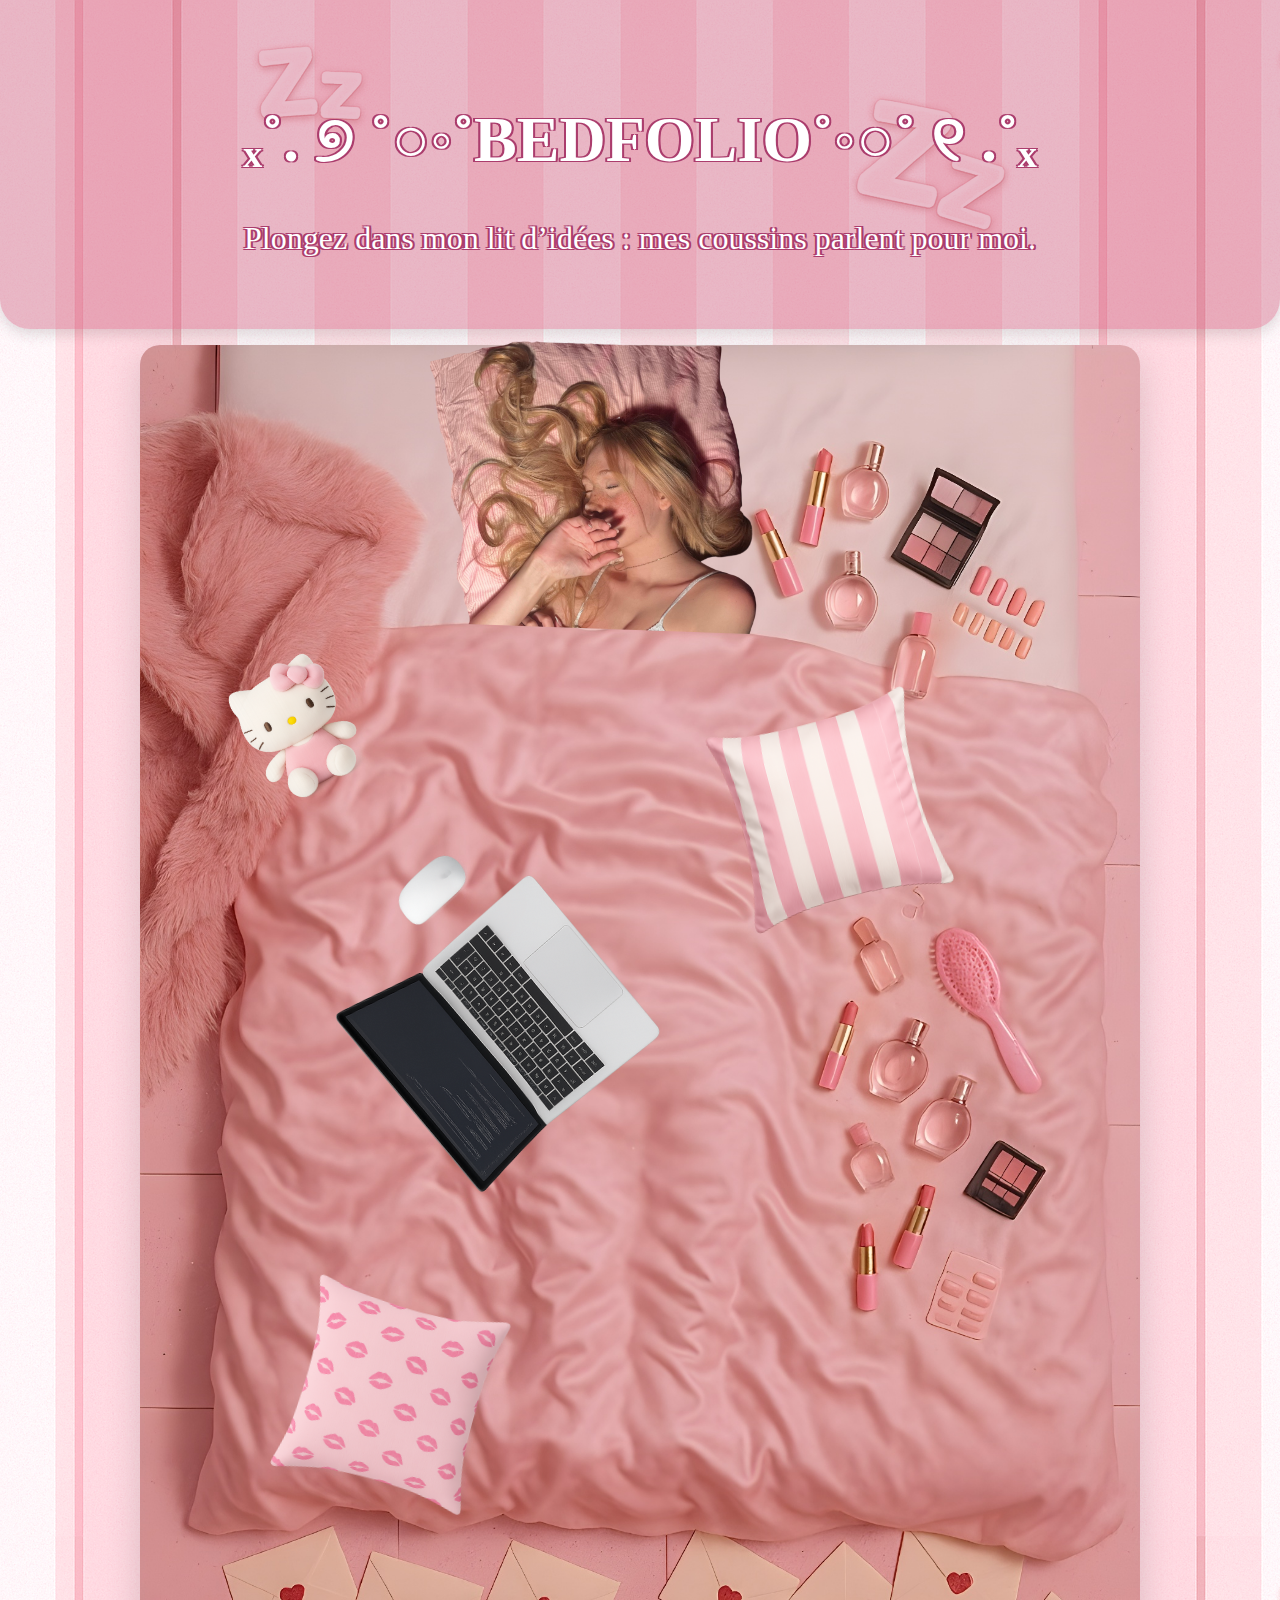
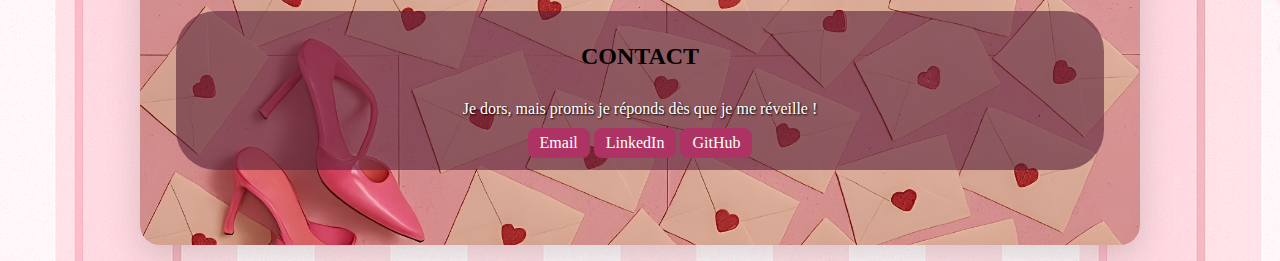
<file: index.html>
<!DOCTYPE html>
<html lang="en">
<head>
    <meta charset="UTF-8">
    <meta name="viewport" content="width=device-width, initial-scale=1.0">
    <title>myportfolio</title>
    <link rel="stylesheet" href="style.css">
</head>

<body>

<header class="header">
  <h1>ₓ˚. ୭ ˚○◦˚BEDFOLIO˚◦○˚ ୧ .˚ₓ</h1>
  <p>Plongez dans mon lit d’idées : mes coussins parlent pour moi.</p>
</header>


<section class="bed-wrap">
  <div class="bed">
  <button class="coussin coussin-c1" data-target="modal-c1"  aria-label="Mes études a EPITECH" type="button">
  <img src="stripped_pillow.png" alt="">
   </button>
  <button class="coussin coussin-c2" data-target="modal-c2" aria-label="Mes Compétences" type="button">
  <img src="kiss_pillow.png" alt="">
  </button>
    <button class="coussin coussin-c3" data-target="modal-c3" aria-label="Mes Formations" type="button">
  <img src="macbook.png" alt="">
  </button>
    <button class="coussin coussin-c4" data-target="modal-c4" aria-label="Mes Expériences Professionnelles" type="button">
  <img src="Plushie.png" alt="">
  </button>
    <button class="coussin coussin-c5" data-target="modal-c5" aria-label="Mon Profil" type="button">
  <img src="sleeping.PNG" alt="">
  </button>
 
  <div class="contact">
  <h2>CONTACT</h2>
  <p>Je dors, mais promis je réponds dès que je me réveille !</p>
  <div class="contact-actions">
    <a href="lou.charlet@outlook.fr" class="btn-primary">Email</a> 
    <a href="https://www.linkedin.com/in/lou-charlet-89792a309/" target="_blank" class="btn-ghost">LinkedIn</a>
    <a href="https://github.com/loucharlet" target="_blank" class="btn-ghost">GitHub</a>
  </div>
   </div>
 


  </div>
</section>


<dialog id="modal-c5" class="modal" >
  <form method="dialog" class="modal-card">
    <button class="modal-close" aria-label="Fermer">×</button>
    <h2>.   Profil</h2>
    <h2 style="text-align:center"><strong>Lou CHARLET</strong> — 21 ans</h2>
    <p style="text-align:center">Étudiante à EPITECH Marseille en Master Informatique (Pré-MSc).<br>
      Je recherche une alternance dès janvier 2026 dans les domaines <br>
      du développement informatique, de la cybersécurité, de la data <br>
      ou de l’intelligence artificielle.
- Curieuse et adaptable, je combine<br> ma formation initiale en gestion et comptabilité avec mes nouvelles<br>compétences en informatique. J’aime apprendre vite, résoudre des <br>problèmes concrets et travailler en équipe sur des projets innovants.</p>
  </form>
</dialog>

<dialog id="modal-c1" class="modal">
  <form method="dialog" class="modal-card">
    <button class="modal-close" aria-label="Fermer">×</button>
    <h2>.   Mes études à EPITECH</h2>
    <h2 style="text-align:center"><strong>Lou CHARLET</strong> — 21 ans</h2>
    <p>La Pré-MSc d’Epitech est une année de mise à niveau et de consolidation des compétences<BR> 
techniques avant l’entrée en Master.Il couvre les bases du développement logiciel, des<BR>  
algorithmes, de la programmation système, du web et introduit des modules avancés comme<BR> 
la data science et l’IA.L’approche pédagogique repose sur des projets pratiques, la<BR>  
collaboration en équipe et l’auto-apprentissage, ce qui prépare efficacement aux défis<BR> 
 en entreprise.</p>
  </form>
</dialog>

<dialog id="modal-c3" class="modal" >
  <form method="dialog" class="modal-card">
    <button class="modal-close" aria-label="Fermer">×</button>

    <h2>.   Mes Formations</h2>
    <h2 style="text-align:center"><strong>Lou CHARLET</strong> — 21 ans</h2>
    <p>&#9829; Epitech Marseille – Pré-MSc / Master Informatique (2025 – 2028)<BR> 
&#9829; BTS Comptabilité & Gestion (2023 – 2025)<BR> 
&#9829; Première année de médecine (PASS) – tentative (2022 – 2023)<BR> 
&#9829; Baccalauréat Général – spécialités Mathématiques & Physique (2022)</p>

  </form>
</dialog>

<dialog id="modal-c2" class="modal" >
  <form method="dialog" class="modal-card">
    <button class="modal-close" aria-label="Fermer">×</button>

    <h2>.   Mes compétences</h2>
    <h2 style="text-align:center"><strong>Lou CHARLET</strong> — 21 ans</h2>
    <p>&#9829;Informatique (Epitech)<BR> 
* Python : algorithmique, structures de données, projets type “Hangman”<BR> 
* Développement web : HTML, CSS, JavaScript<BR> 
* Git/GitHub : gestion de versions, travail collaboratif<BR> 
* Bases de données : SQL<BR> 
* Outils : VS Code, environnement Linux<BR> 
&#9829;Comptabilité & gestion (BTS CG + stages)<BR> 
* Analyse et organisation des données financières (Excel avancé, PGI)<BR> 
* Optimisation de processus comptables via outils numériques<BR> 
* Rigueur et précision dans le traitement des données<BR> 
&#9829;Soft skills<BR> 
* Adaptabilité, autonomie, esprit d’équipe<BR> 
* Capacité à apprendre rapidement de nouvelles technologies<BR> 
* Sens de l’organisation et de la communication</p>
  </form>
</dialog>

<dialog id="modal-c4" class="modal" >
  <form method="dialog" class="modal-card">
    <button class="modal-close" aria-label="Fermer">×</button>

    <h2>.   Expériences professionnelles</h2>
    <h2 style="text-align:center"><strong>Lou CHARLET</strong> — 21 ans</h2>
    <p>&#9829; ZARA – Vendeuse (04&#47;2023 – 10&#47;2024)<BR> 
* Conseil client, mise en rayon et gestion des stocks<BR> 
* Développement du sens relationnel et de la gestion du temps<BR> 
&#9829; Novacompta & PACA RTP – Stagiaire Comptabilité (05&#47;2024 – 12&#47;2024)<BR> 
* Analyse et organisation de données financières avec Excel (maîtrise avancée),<BR> 
 PGI et outils digitaux<BR> 
* Optimisation des processus comptables via automatisation<BR> 
* Développement de rigueur et précision dans les livrables<BR> 
  </p>
  </form>
</dialog>



<div class="test"></div>

<script>
document.addEventListener('DOMContentLoaded', () => {
  const coussins = document.querySelectorAll('.coussin[data-target]');

  coussins.forEach(btn => {
    btn.addEventListener('click', (e) => {
      const targetId = btn.dataset.target;      
      const modal = document.getElementById(targetId);
      if (!modal) return;                        
      modal.showModal();                          
      const closeBtn = modal.querySelector('.modal-close');
      if (closeBtn && !closeBtn._bound) {
        closeBtn.addEventListener('click', () => modal.close(), { once: true });
        closeBtn._bound = true;
      }
    }); 
  });  
  }); 
  </script>

    
</body>
</html>
</file>
<file: style.css>
body {
  margin: 0;
  font-family: Impact, Haettenschweiler, 'Arial Narrow Bold', sans-serif;
  background: url("index-wallpaper.png") top center;
}


.header {
  font-family: Georgia, 'Times New Roman', Times, serif;
  font-size: 200%;
  text-align: center;
  padding: 60px 20px 40px;
  background: rgba(199, 84, 118, 0.4); 
  color: #fff;
  border-bottom-left-radius: 30px;
  border-bottom-right-radius: 30px;
  box-shadow: 0 4px 15px rgba(0,0,0,.15);
  text-shadow:
    -2px -1px 0 #ab3d6d,  
     2px -1px 0 #ab3d6d,
    -2px  1px 0 #ab3d6d,
     2px  1px 0 #ab3d6d; 
}

.site-header h1 {
  font-size: 3rem;
  margin: 0;
  letter-spacing: 3px;
  text-shadow: 2px 2px 0 #00000055;
}

.site-header p {
  margin-top: 12px;
  font-size: 1.2rem;
  opacity: .9;
}







.bed-wrap{
  display: flex;
  justify-content: center;
  padding: 16px;           
}


.bed {
  position: relative;       
  width: min(1000px, 92vw);
  aspect-ratio: 2/3;     
  background-size: contain;
  background: url("background.JPG") no-repeat top center / cover;
  border-radius: 20px;
  box-shadow: 0 12px 35px rgba(0,0,0,.15);
}

/*COUSSINS*/

.coussin {
  position: absolute;
  display: block;
  padding: 0;
  border: 0;
  background: transparent;
  cursor: pointer;
  transition: transform .12s ease;
}

.coussin:hover{
  transform: scale(1.03);
}

.hotspot img{
  display: block;
  width: 100%;
  height: auto;
}

.coussin-c1 img {
  width: 80%;    
  height: auto;
}

.coussin-c2 img {
  width: 80%;    
  height: auto;
}

.coussin-c3 img {
  width: 80%;    
  height: auto;
}

.coussin-c4 img {
  width: 80%;    
  height: auto;
}

.coussin-c5 img {
  width: 80%;    
  height: auto;
}

.coussin-c1{ 
  top: 23%;
  left: 54%;
  width: 30%;
  transform: rotate(-15deg);
  
}

.coussin-c2{ 
  top: 62%;
  left: 10%;
  width: 30%;
  transform: rotate(15deg);
  
}

.coussin-c3{ 
  top: 31%;
  left: 10%;
  width: 50%;
  transform: rotate(-100deg);
  
}

.coussin-c4{ 
  top: 20%;
  left: 1%;
  width: 30%;
  transform: rotate(-30deg);
  
}

.coussin-c5{ 
  top: -0.5%;
  left: 22%;
  width: 50%;  
  transform: rotate(2deg)
}


/*FENETRES*/



.modal::backdrop{
  background: rgba(0,0,0,.45);
}


.modal{
  border: none;
  padding: 0;
  background: transparent;
}

.modal-card{
  position: relative;           
  width: min(720px, 92vw);      
  margin: 0;                    
  padding: 11px 9px;           
  background: url("wallpaper.jpg") center/cover no-repeat;           
  color: #000000;                
  border-radius: 40px;        
  box-shadow: 0 20px 60px rgba(0,0,0,.35); 
  font-family: Georgia, 'Times New Roman', Times, serif;
  max-width: 80vw;  
  animation: zoomIn .3s ease;          
}

@keyframes zoomIn {
  from {
    transform: scale(0.1);
    opacity: 0;
  }
  to {
    transform: scale(1);
    opacity: 1;
  }
}



.modal-close{
  position: absolute;          
  top: 8px;
  right: 12px;                  
  background: transparent;     
  border: 0;                 
  font-size: 28px;            
  cursor: pointer;             
}


.contact{
  position:absolute;
  bottom: 5%;
  left:50%;
  transform: translateX(-50%);
  width: 90%;
  background: rgba(90,33,56,0.6);
  border-radius: 40px;
  padding: 12px 14px;         
  text-align:center;
  font-family: Georgia, 'Times New Roman', Times, serif;
  display: flex;              
  flex-direction: column;
  gap: 10px;                 
}
.contact p{
  margin: 0;                  
  color:#fff;
  font-size: 1rem;
  text-shadow: 1px 1px 2px #000;
}

.contact .actions{
  display:flex;          
  justify-content: center;
  gap: 10px 14px;           
}

.contact a{
  display: inline-flex;
  align-items:center;
  justify-content:center;
  padding: 6px 12px;
  border-radius: 8px;
  background: rgb(172,51,99);  
  color:#fff;
  text-decoration:none;
}

@media (max-width: 480px) {
  .contact {
    bottom: 8px;
    width: 90%;
    padding: 6px 8px;
    border-radius: 20px;
    gap: 6px;
  }
  .contact h2 {
    font-size: 0.65rem;  
  }


  .contact p {
    font-size: 0.63rem;  
  }

  .contact a {
    font-size: 0.6rem;   
    padding: 4px 6px;
    border-radius: 6px;
  }
}

@media (max-width: 480px) {
  .header {
    font-size: 0.6rem;
    text-shadow:
    -1px -1px 0 #ab3d6d,  
     1px -1px 0 #ab3d6d,
    -1px  1px 0 #ab3d6d,
     1px  1px 0 #ab3d6d; 
     padding: 20px 20px 40px;
  }
}
</file>
